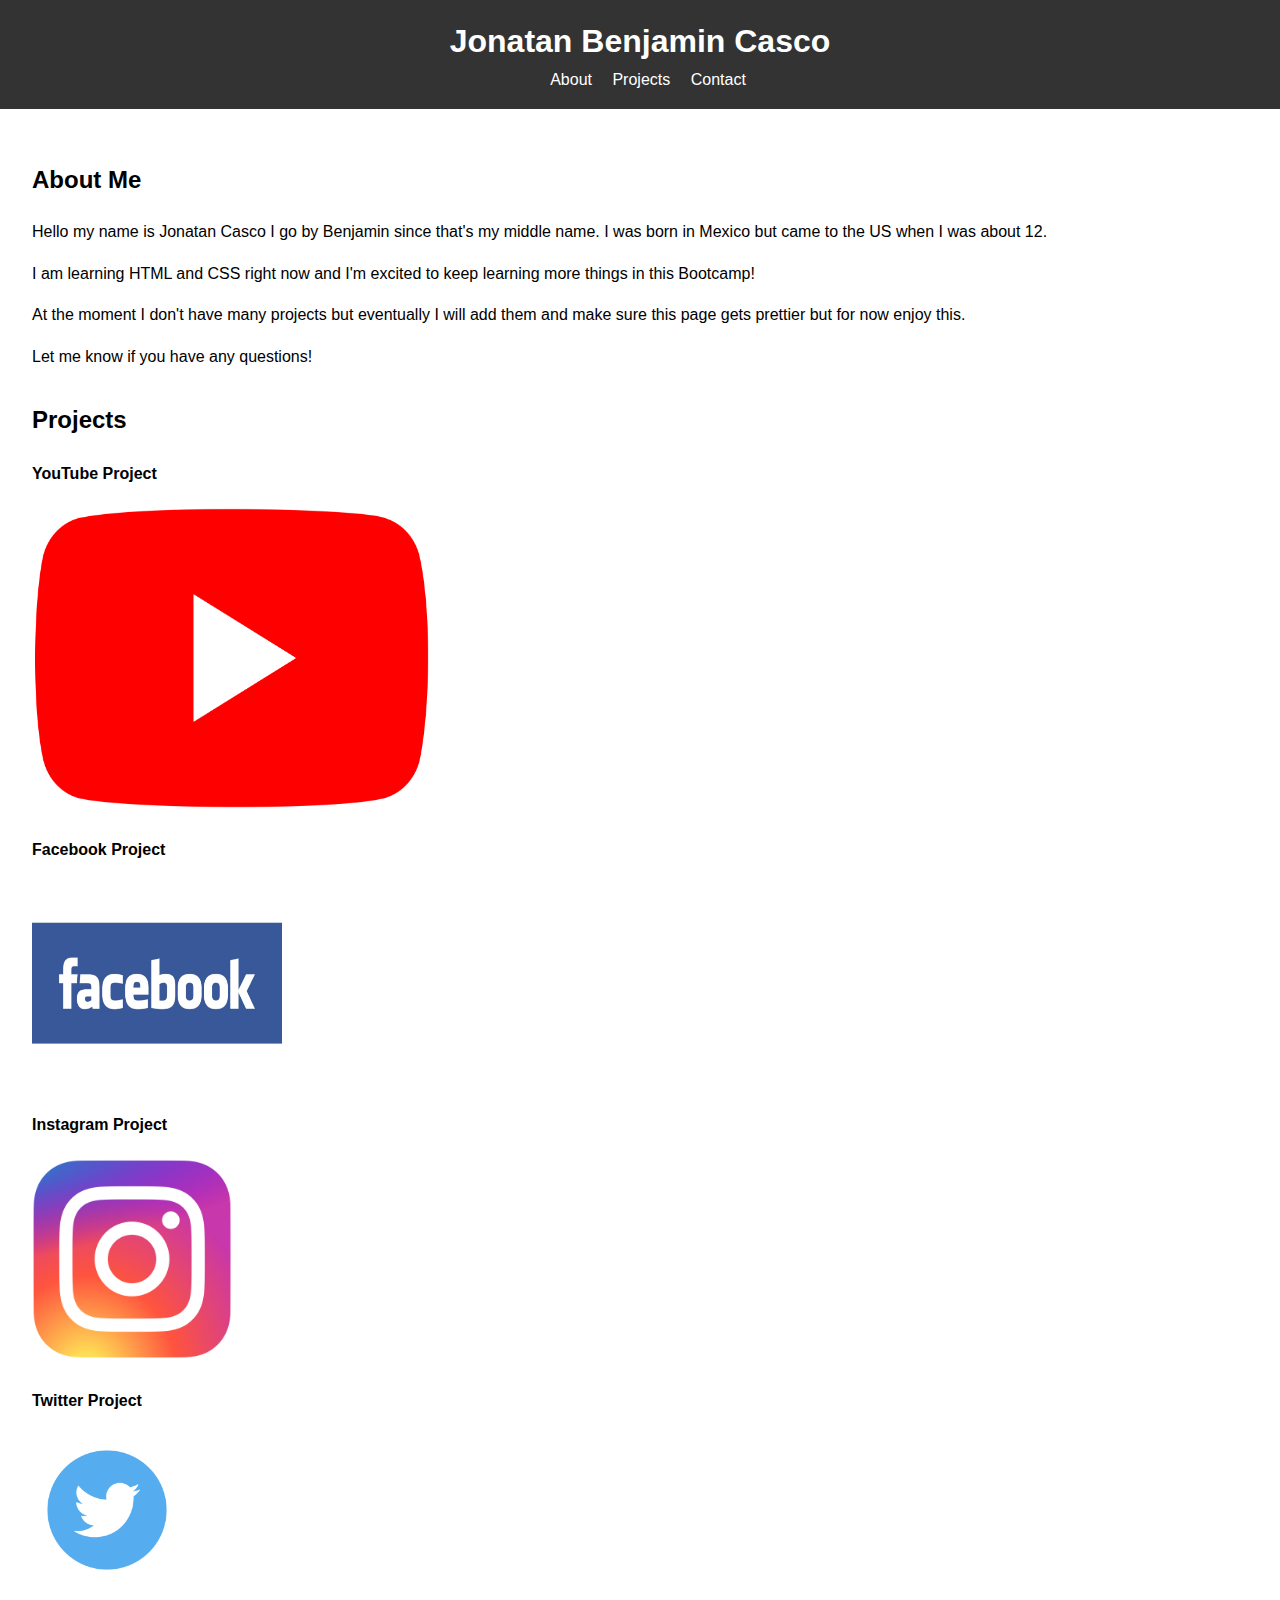
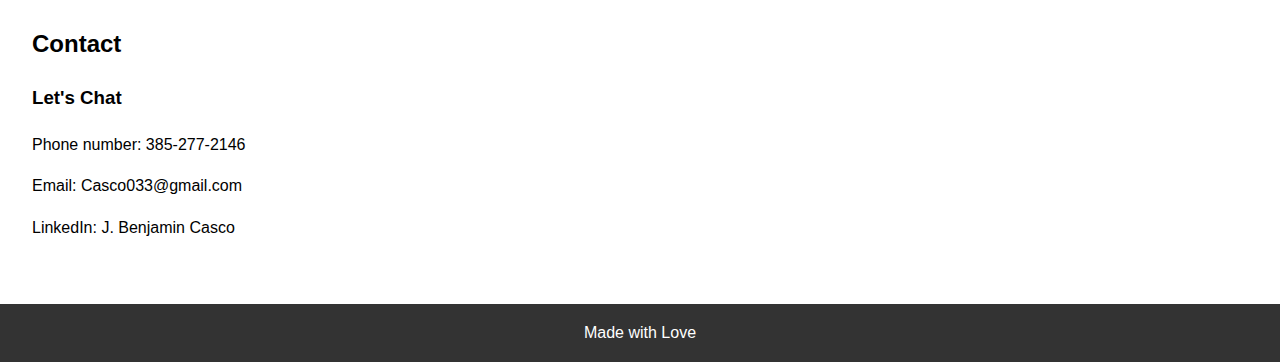
<file: index.html>
<!DOCTYPE html>
<html lang="en">
<head>
    <meta charset="UTF-8">
    <meta name="viewport" content="width=device-width, initial-scale=1.0">

    <style>
      * {
        box-sizing: border-box;
      }
      
      .menu {
        float: left;
        width: 20%;
        text-align: center;
      }
      
      .menu a {
        background-color: #e5e5e5;
        padding: 8px;
        margin-top: 7px;
        display: block;
        width: 100%;
        color: black;
      }
      
      .main {
        float: left;
        width: 60%;
        padding: 0 20px;
      }
      
      .right {
        background-color: #e5e5e5;
        float: left;
        width: 20%;
        padding: 15px;
        margin-top: 7px;
        text-align: center;
      }
      
      @media only screen and (max-width: 620px) {
        /* For mobile phones: */
        .menu, .main, .right {
          width: 100%;
        }
      }
      </style>

      <title>Benjamin Casco - Portfolio</title>
    <link rel="stylesheet" href="styles.css">
</head>
<body>
    <header>
        <h1>Jonatan Benjamin Casco</h1>
        <nav>
            <ul>
                <li><a href="#about">About</a></li>
                <li><a href="#projects">Projects</a></li>
                <li><a href="#contact">Contact</a></li>
            </ul>
        </nav>
    </header>

    <main>
        <section id="about">
            <h2>About Me</h2>
            <p> Hello my name is Jonatan Casco I go by Benjamin since that's my middle name. I was born in Mexico but came to the US when I was about 12.</p>
            <p> I am learning HTML and CSS right now and I'm excited to keep learning more things in this Bootcamp!</p>
            <p> At the moment I don't have many projects but eventually I will add them and make sure this page gets prettier but for now enjoy this.
              <p> Let me know if you have any questions! </p>
            </p>
            <!-- Add your introduction and other relevant information here -->
        </section>

        <section id="projects">
            <h2>Projects</h2>
            <h4>YouTube Project</h4>
            <a href="https://www.youtube.com/"><img src ="YT_logo.png" alt ="youtube logo"
            width ="400"
            height = "300"/>
            </a>

            <h4>Facebook Project</h4>
            <a href="https://www.facebook.com/"><img src ="FB_logo.jpg" alt ="facebook logo"
              width ="250"
              height = "200" /> 
            </a>

            <h4>Instagram Project</h4>
            <a href="https://www.instagram.com/"><img src ="Instagram_logo.webp" alt ="instagram logo"
              width ="200"
              height = "200" /> 
            </a>

            <h4>Twitter Project</h4>
            <a href="https://www.twitter.com/"><img src ="Twitter_logo.jpg" alt ="twitter logo"
              width ="150"
              height = "150" /> 
            </a>




             <!-- Add details about your projects, links, and descriptions here -->
        </section>

        <section id="contact">
            <h2>Contact</h2>
            <h3>Let's Chat</h3>
            <P>Phone number: 385-277-2146</P>
            <P>Email: Casco033@gmail.com</P>
            <P>LinkedIn: J. Benjamin Casco</P>
            <!-- Add a contact form or your contact information here -->

        </section>
    </main>

    <footer>
        Made with Love 
    </footer>
</body>
</html>
</file>
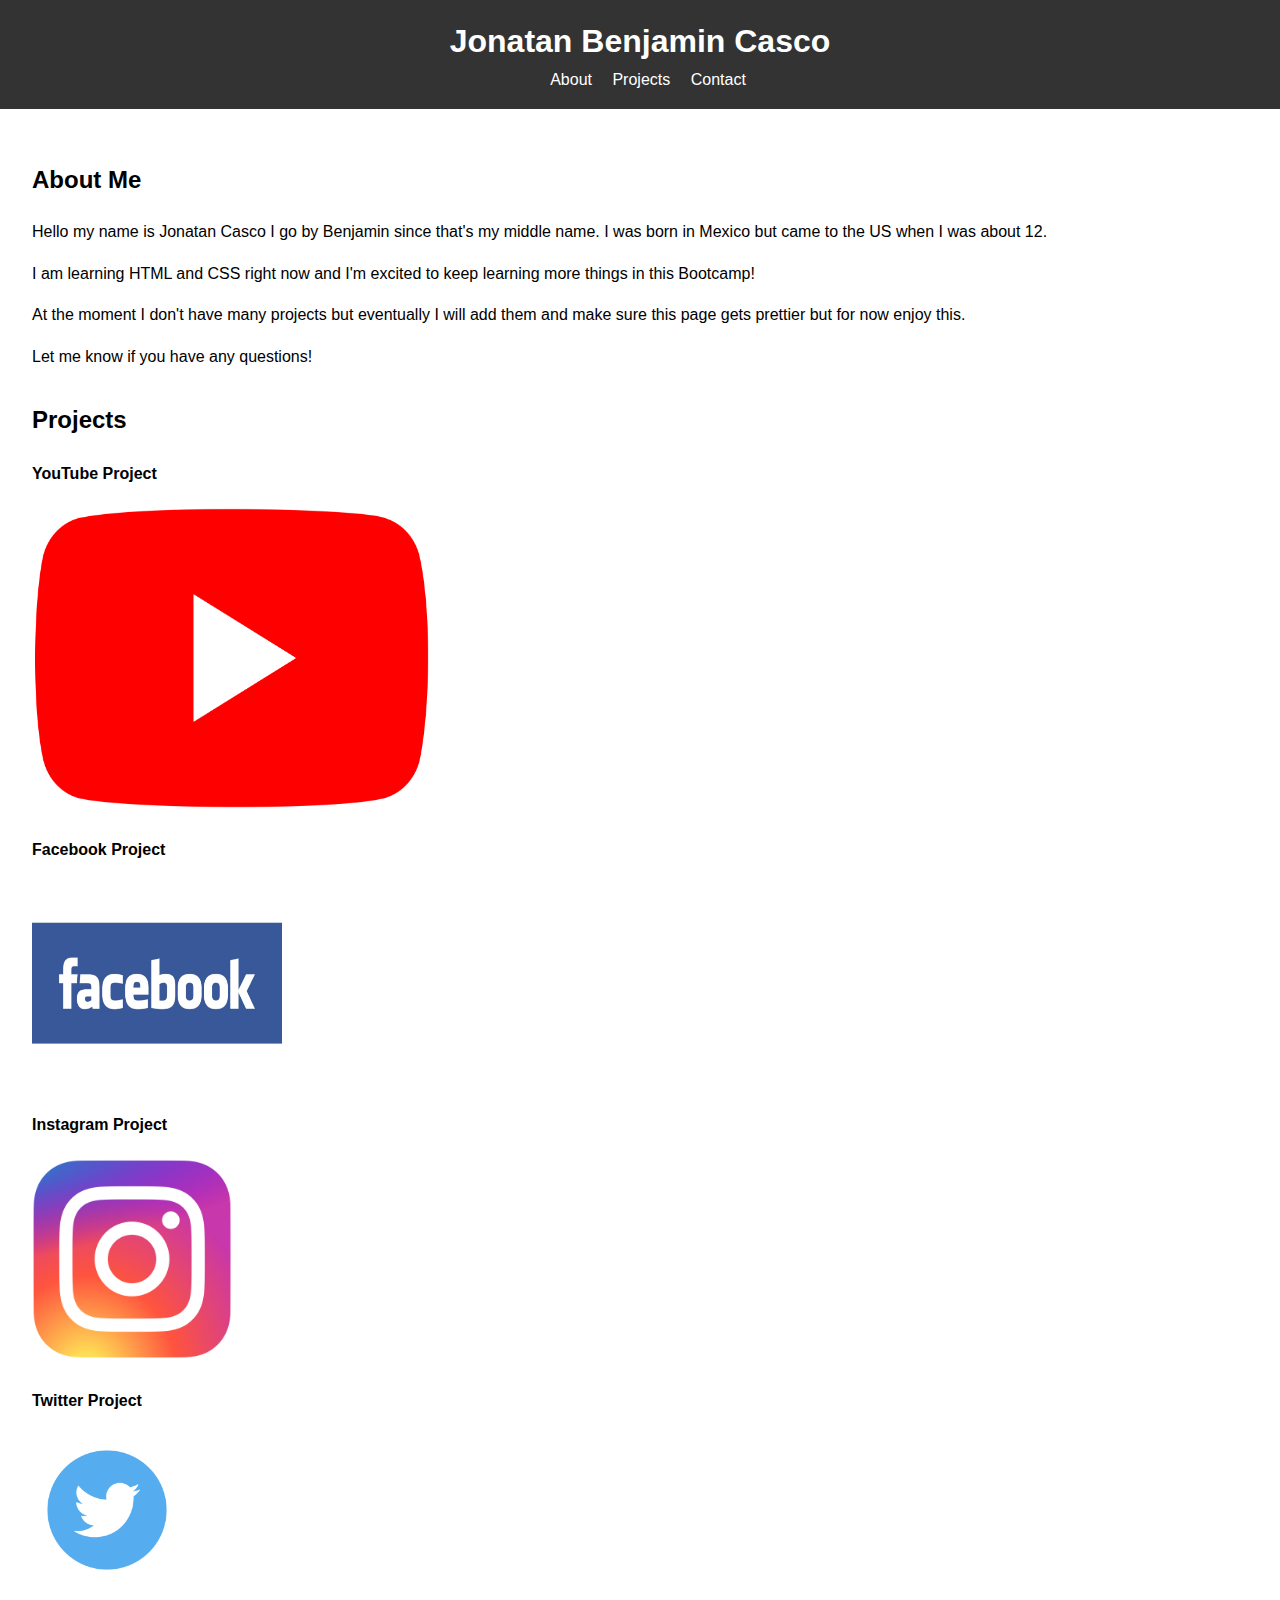
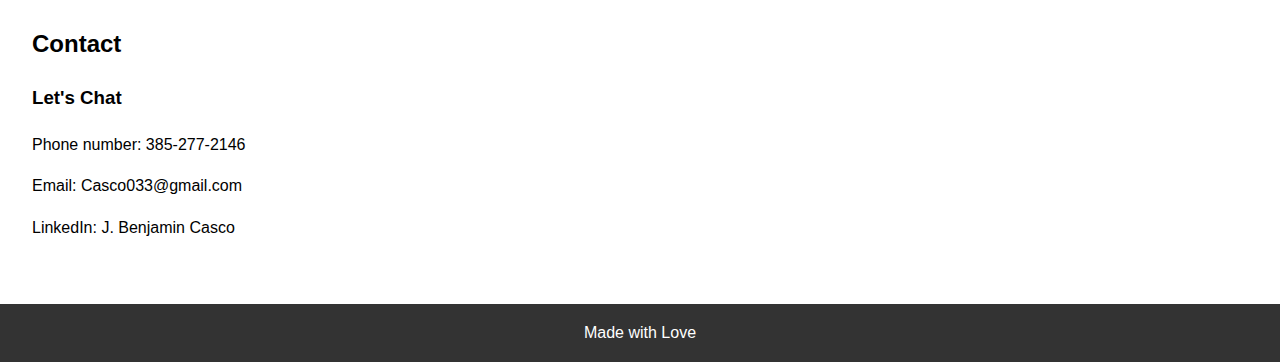
<file: Downloads/homework2-main (3)/homework2-main/index.html>
<!DOCTYPE html>
<html lang="en">
<head>
    <meta charset="UTF-8">
    <meta name="viewport" content="width=device-width, initial-scale=1.0">

    <style>
      * {
        box-sizing: border-box;
      }
      
      .menu {
        float: left;
        width: 20%;
        text-align: center;
      }
      
      .menu a {
        background-color: #e5e5e5;
        padding: 8px;
        margin-top: 7px;
        display: block;
        width: 100%;
        color: black;
      }
      
      .main {
        float: left;
        width: 60%;
        padding: 0 20px;
      }
      
      .right {
        background-color: #e5e5e5;
        float: left;
        width: 20%;
        padding: 15px;
        margin-top: 7px;
        text-align: center;
      }
      
      @media only screen and (max-width: 620px) {
        /* For mobile phones: */
        .menu, .main, .right {
          width: 100%;
        }
      }
      </style>

      <title>Benjamin Casco - Portfolio</title>
    <link rel="stylesheet" href="styles.css">
</head>
<body>
    <header>
        <h1>Jonatan Benjamin Casco</h1>
        <nav>
            <ul>
                <li><a href="#about">About</a></li>
                <li><a href="#projects">Projects</a></li>
                <li><a href="#contact">Contact</a></li>
            </ul>
        </nav>
    </header>

    <main>
        <section id="about">
            <h2>About Me</h2>
            <p> Hello my name is Jonatan Casco I go by Benjamin since that's my middle name. I was born in Mexico but came to the US when I was about 12.</p>
            <p> I am learning HTML and CSS right now and I'm excited to keep learning more things in this Bootcamp!</p>
            <p> At the moment I don't have many projects but eventually I will add them and make sure this page gets prettier but for now enjoy this.
              <p> Let me know if you have any questions! </p>
            </p>
            <!-- Add your introduction and other relevant information here -->
        </section>

        <section id="projects">
            <h2>Projects</h2>
            <h4>YouTube Project</h4>
            <a href="https://www.youtube.com/"><img src ="YT_logo.png" alt ="youtube logo"
            width ="400"
            height = "300"/>
            </a>

            <h4>Facebook Project</h4>
            <a href="https://www.facebook.com/"><img src ="FB_logo.jpg" alt ="facebook logo"
              width ="250"
              height = "200" /> 
            </a>

            <h4>Instagram Project</h4>
            <a href="https://www.instagram.com/"><img src ="Instagram_logo.webp" alt ="instagram logo"
              width ="200"
              height = "200" /> 
            </a>

            <h4>Twitter Project</h4>
            <a href="https://www.twitter.com/"><img src ="Twitter_logo.jpg" alt ="twitter logo"
              width ="150"
              height = "150" /> 
            </a>




             <!-- Add details about your projects, links, and descriptions here -->
        </section>

        <section id="contact">
            <h2>Contact</h2>
            <h3>Let's Chat</h3>
            <P>Phone number: 385-277-2146</P>
            <P>Email: Casco033@gmail.com</P>
            <P>LinkedIn: J. Benjamin Casco</P>
            <!-- Add a contact form or your contact information here -->

        </section>
    </main>

    <footer>
        Made with Love 
    </footer>
</body>
</html>
</file>
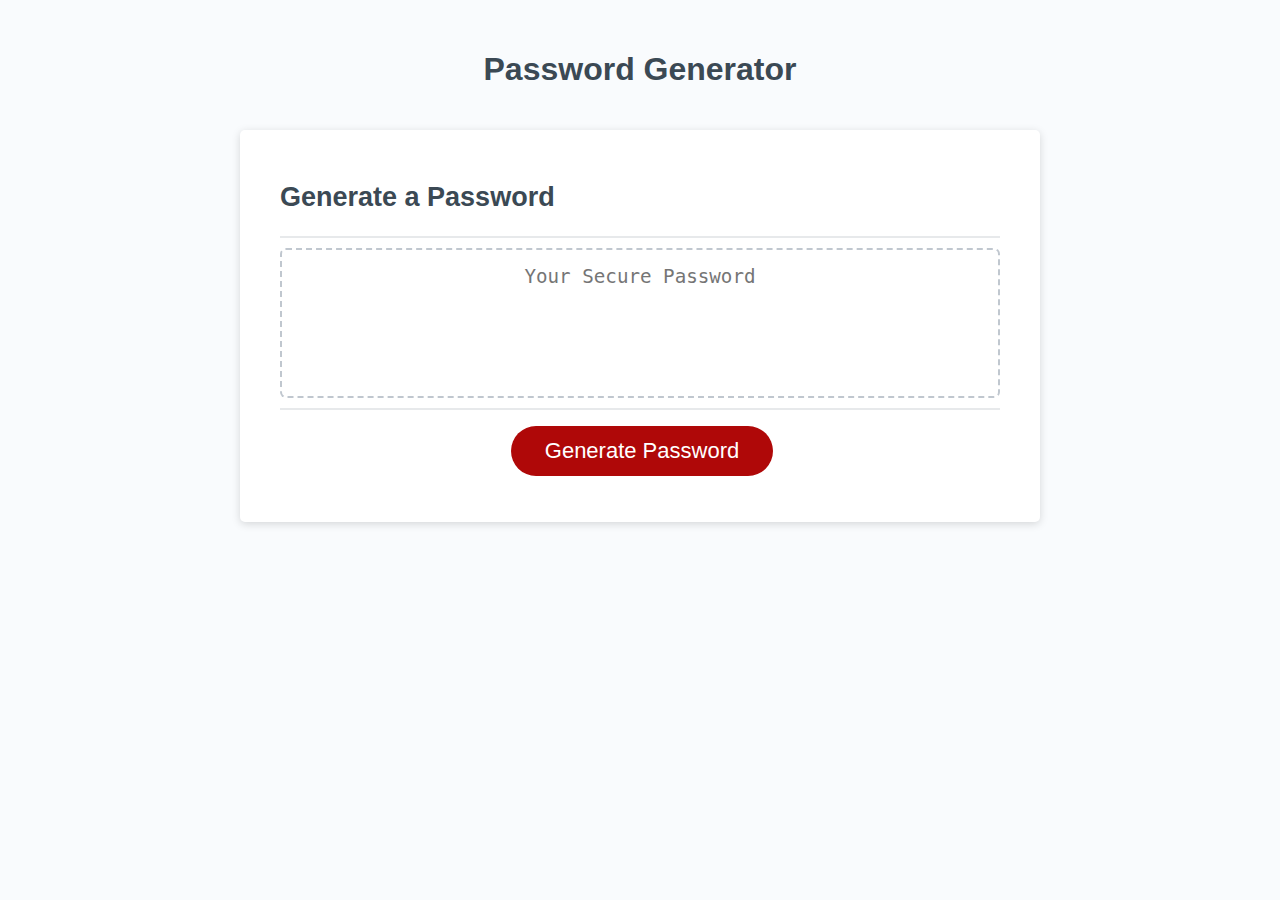
<file: OneDrive/Desktop/HW3-JS/index.html>
<!DOCTYPE html>
<html lang="en">
  <head>
    <meta charset="UTF-8" />
    <meta name="viewport" content="width=device-width, initial-scale=1.0" />
    <meta http-equiv="X-UA-Compatible" content="ie=edge" />
    <title>Password Generator</title>
    <link rel="stylesheet" href="style.css" />
  </head>
  <body>
    <div class="wrapper">
      <header>
        <h1>Password Generator</h1>
      </header>
      <div class="card">
        <div class="card-header">
          <h2>Generate a Password</h2>
        </div>
        <div class="card-body">
          <textarea
            readonly
            id="password"
            placeholder="Your Secure Password"
            aria-label="Generated Password"
          ></textarea>
        </div>
        <div class="card-footer">
          <button id="generate" class="btn">Generate Password</button>
        </div>
      </div>
    </div>
    <script src="script.js"></script>
  </body>
</html>
</file>
<file: styles.css>
body {
  font-family: Arial, sans-serif;
  line-height: 1.6;
  margin: 0;
  padding: 0;
}

header {
  background-color: #333;
  color: #fff;
  text-align: center;
  padding: 1rem;
}

header h1 {
  margin: 0;
}

nav ul {
  list-style: none;
  padding: 0;
  margin: 0;
}

nav li {
  display: inline-block;
  margin-left: 1rem;
}

nav a {
  text-decoration: none;
  color: #fff;
}

nav a:hover {
  border-bottom: 2px solid #fff;
}

main {
  padding: 2rem;
}

section {
  margin-bottom: 2rem;
}

footer {
  background-color: #333;
  color: #fff;
  text-align: center;
  padding: 1rem;
}
</file>
<file: Downloads/homework2-main (3)/homework2-main/styles.css>
body {
  font-family: Arial, sans-serif;
  line-height: 1.6;
  margin: 0;
  padding: 0;
}

header {
  background-color: #333;
  color: #fff;
  text-align: center;
  padding: 1rem;
}

header h1 {
  margin: 0;
}

nav ul {
  list-style: none;
  padding: 0;
  margin: 0;
}

nav li {
  display: inline-block;
  margin-left: 1rem;
}

nav a {
  text-decoration: none;
  color: #fff;
}

nav a:hover {
  border-bottom: 2px solid #fff;
}

main {
  padding: 2rem;
}

section {
  margin-bottom: 2rem;
}

footer {
  background-color: #333;
  color: #fff;
  text-align: center;
  padding: 1rem;
}
</file>
<file: OneDrive/Desktop/HW3-JS/style.css>
*,
*::before,
*::after {
  box-sizing: border-box;
}

html,
body,
.wrapper {
  height: 100%;
  margin: 0;
  padding: 0;
}

body {
  font-family: sans-serif;
  background-color: #f9fbfd;
}

.wrapper {
  padding-top: 30px;
  padding-left: 20px;
  padding-right: 20px;
}

header {
  text-align: center;
  padding: 20px;
  padding-top: 0px;
  color: hsl(206, 17%, 28%);
}

.card {
  background-color: hsl(0, 0%, 100%);
  border-radius: 5px;
  border-width: 1px;
  box-shadow: rgba(0, 0, 0, 0.15) 0px 2px 8px 0px;
  color: hsl(206, 17%, 28%);
  font-size: 18px;
  margin: 0 auto;
  max-width: 800px;
  padding: 30px 40px;
}

.card-header::after {
  content: " ";
  display: block;
  width: 100%;
  background: #e7e9eb;
  height: 2px;
}

.card-body {
  min-height: 100px;
}

.card-footer {
  text-align: center;
}

.card-footer::before {
  content: " ";
  display: block;
  width: 100%;
  background: #e7e9eb;
  height: 2px;
}

.card-footer::after {
  content: " ";
  display: block;
  clear: both;
}

.btn {
  border: none;
  background-color: hsl(360, 91%, 36%);
  border-radius: 25px;
  box-shadow: rgba(0, 0, 0, 0.1) 0px 1px 6px 0px rgba(0, 0, 0, 0.2) 0px 1px 1px
    0px;
  color: hsl(0, 0%, 100%);
  display: inline-block;
  font-size: 22px;
  line-height: 22px;
  margin: 16px 16px 16px 20px;
  padding: 14px 34px;
  text-align: center;
  cursor: pointer;
}

button[disabled] {
  cursor: default;
  background: #c0c7cf;
}

.float-right {
  float: right;
}

#password {
  -webkit-appearance: none;
  -moz-appearance: none;
  appearance: none;
  border: none;
  display: block;
  width: 100%;
  padding-top: 15px;
  padding-left: 15px;
  padding-right: 15px;
  padding-bottom: 85px;
  font-size: 1.2rem;
  text-align: center;
  margin-top: 10px;
  margin-bottom: 10px;
  border: 2px dashed #c0c7cf;
  border-radius: 6px;
  resize: none;
  overflow: hidden;
}

@media (max-width: 690px) {
  .btn {
    font-size: 1rem;
    margin: 16px 0px 0px 0px;
    padding: 10px 15px;
  }

  #password {
    font-size: 1rem;
  }
}

@media (max-width: 500px) {
  .btn {
    font-size: 0.8rem;
  }
}
</file>
